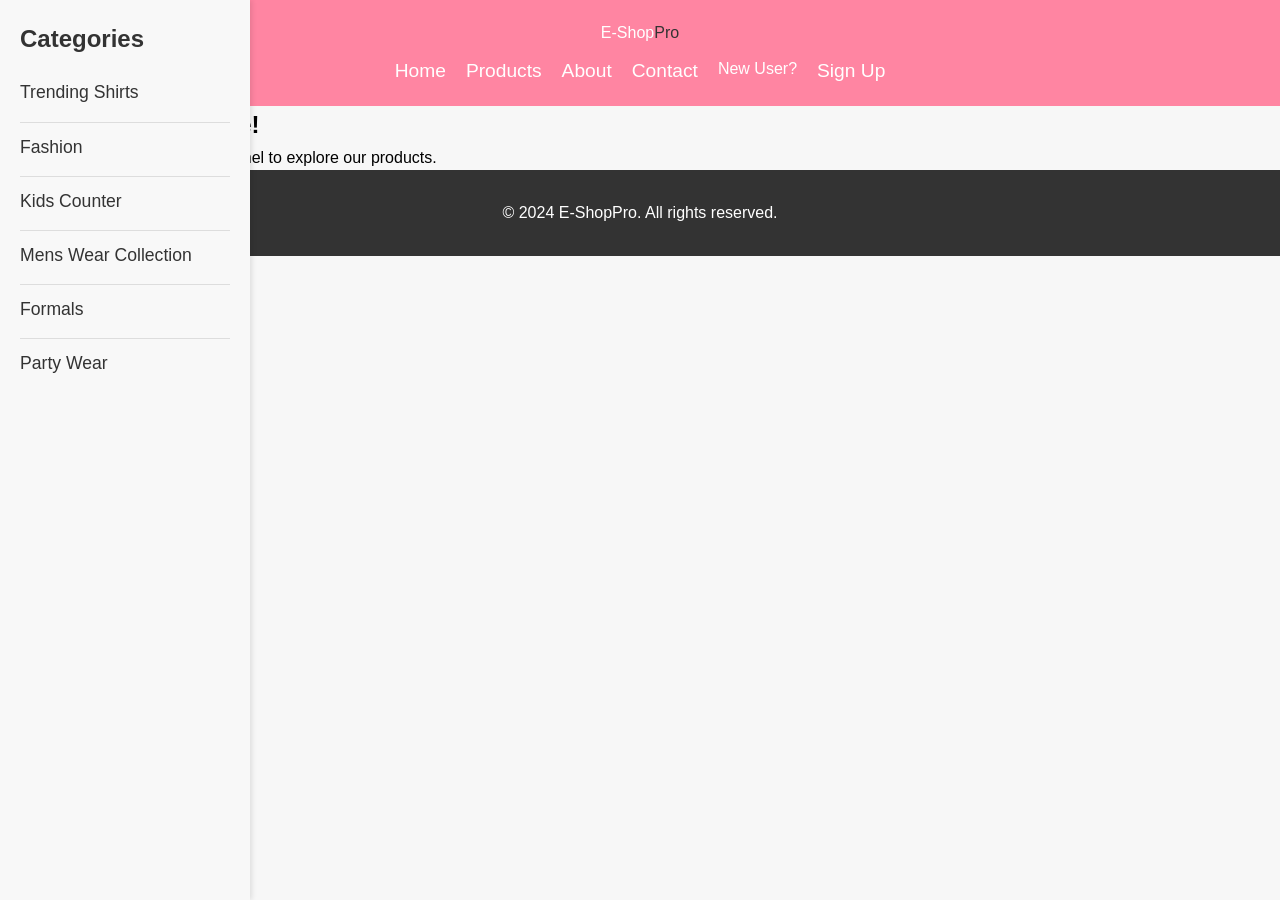
<file: home.html>
<!DOCTYPE html>
<html lang="en">
<head>
  <meta charset="UTF-8">
  <meta name="viewport" content="width=device-width, initial-scale=1.0">
  <title>Categories - Home</title>
  <link rel="stylesheet" href="styles.css">
</head>
<body>
  <!-- Header Section -->
  <header>
    <nav>
      <div class="logo">E-Shop<span>Pro</span></div>
      <ul class="nav-links">
        <li><a href="home.html">Home</a></li>
        <li><a href="#">Products</a></li>
        <li><a href="#">About</a></li>
        <li><a href="#">Contact</a></li>
        <li class="new-user">New User?</li>
        <li><a href="#" class="btn-nav">Sign Up</a></li>
      </ul>
    </nav>
  </header>

  <!-- Main Content -->
  <div class="main-container">
    <!-- Side Panel -->
    
      <aside class="side-panel">
        <button class="toggle-btn" onclick="togglePanel()">&#9776;</button>
        <h3>Categories</h3>
        <ul class="category-list">
          <li><a href="#">Trending Shirts</a></li>
          <li><a href="#">Fashion</a></li>
          <li><a href="#">Kids Counter</a></li>
          <li><a href="#">Mens Wear Collection</a></li>
          <li><a href="#">Formals</a></li>
          <li><a href="#">Party Wear</a></li>
        </ul>
      </aside>
      <script class="category-list">
        function togglePanel() {
          const sidePanel = document.querySelector('.side-panel');
          sidePanel.classList.toggle('hidden');
        }
        </script>

      

    <!-- Content Area -->
    <main class="content-area">
      <h2>Welcome to Our Store!</h2>
      <p>Select a category from the side panel to explore our products.</p>
    </main>
  </div>

  <!-- Footer -->
  <footer>
    <p>&copy; 2024 E-ShopPro. All rights reserved.</p>
  </footer>
  
</body>
</html>
</file>
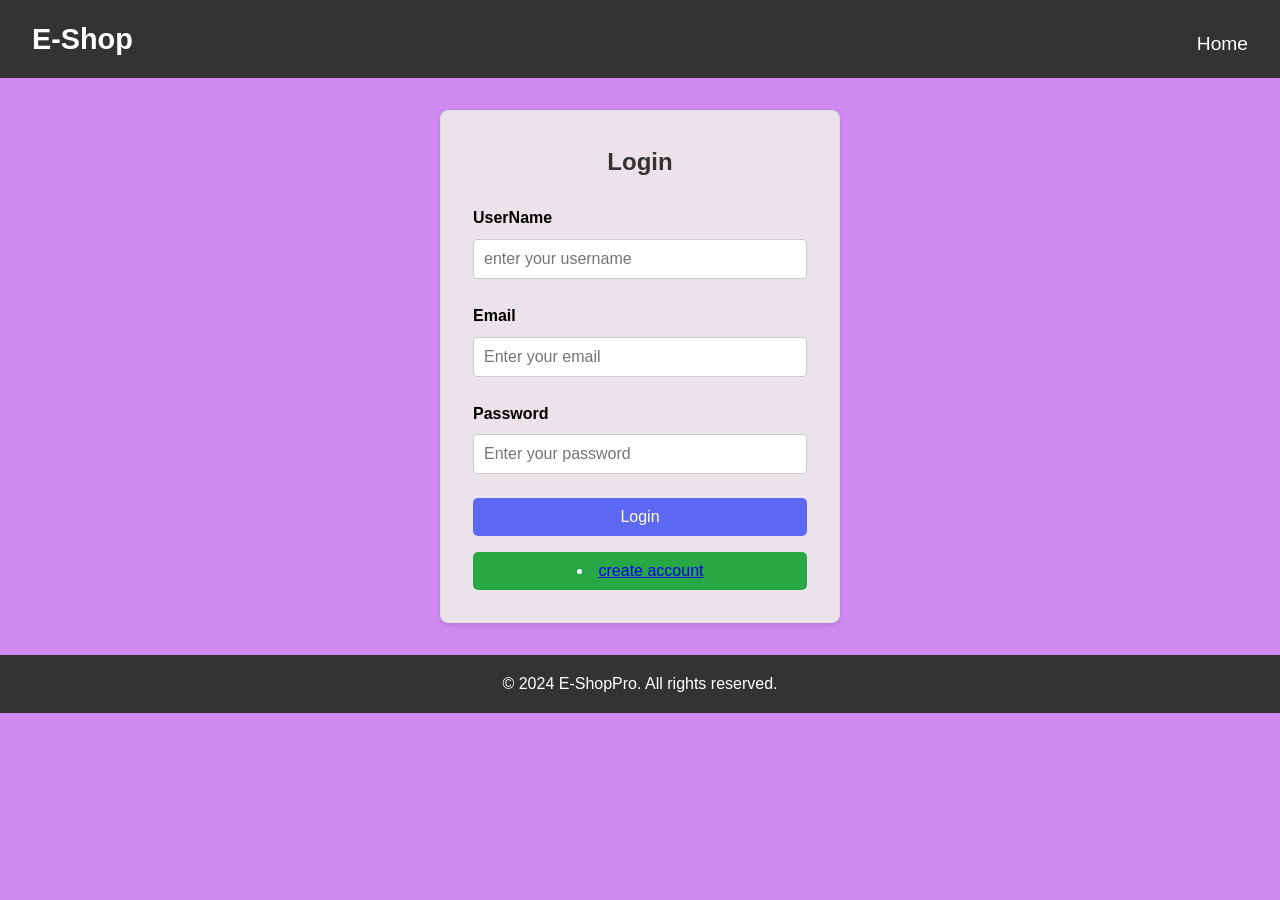
<file: login.html>
<!DOCTYPE html>
<html lang="en">
<head>
  <meta charset="UTF-8">
  <meta name="viewport" content="width=device-width, initial-scale=1.0">
  <title>Login - E-ShopPro</title>
  <link rel="stylesheet" href="styles.css">
  <style>
    /* General Reset */
    * {
      margin: 0;
      padding: 0;
      box-sizing: border-box;
    }
    body {
      font-family: 'Poppins', sans-serif;
      line-height: 1.6;
      background-color: #cf89f0;
    }

    /* Header Styling */
    header {
      background-color: #333;
      color: white;
      display: flex;
      justify-content: space-between;
      align-items: center;
      padding: 1rem 2rem;
    }

    .logo {
      font-size: 1.8rem;
      font-weight: bold;
    }

    .logo span {
      color: #5c67f2;
    }

    .nav-links {
      list-style: none;
      display: flex;
      align-items: center;
      gap: 1.5rem;
    }

    .nav-links a {
      color: white;
      text-decoration: none;
      transition: color 0.3s;
    }

    .nav-links a:hover {
      color: #5c67f2;
    }

    /* Mobile Menu Icon */
    .menu-icon {
      display: none;
      font-size: 1.8rem;
      cursor: pointer;
    }

    @media (max-width: 768px) {
      .nav-links {
        display: none;
        flex-direction: column;
        background-color: #333;
        position: absolute;
        top: 70px;
        right: 0;
        width: 100%;
        text-align: center;
        padding: 1rem 0;
      }

      .nav-links.active {
        display: flex;
      }

      .menu-icon {
        display: block;
      }
    }

    /* Login Form Styling */
    .login-form {
      background-color: #ebe3e9;
      padding: 2rem;
      margin: 2rem auto;
      width: 90%;
      max-width: 400px;
      border: 1px solid #ddd;
      border-radius: 8px;
      box-shadow: 0 2px 5px rgba(0, 0, 0, 0.1);
    }

    .login-form h2 {
      text-align: center;
      margin-bottom: 1.5rem;
      color: #333;
    }

    .form-group {
      margin-bottom: 1.5rem;
    }

    .form-group label {
      display: block;
      margin-bottom: 0.5rem;
      font-weight: bold;
    }

    .form-group input {
      width: 100%;
      padding: 10px;
      border: 1px solid #ccc;
      border-radius: 4px;
      font-size: 1rem;
    }

    .btn {
      display: block;
      width: 100%;
      padding: 10px;
      background-color: #5c67f2;
      color: #fff;
      text-align: center;
      border: none;
      border-radius: 5px;
      font-size: 1rem;
      cursor: pointer;
    }

    .btn:hover {
      background-color: #4a54e1;
    }

    /* Register Button Styling */
    .register-btn {
      display: block;
      width: 100%;
      padding: 10px;
      background-color: #28a745;
      color: #fff;
      text-align: center;
      border: none;
      border-radius: 5px;
      font-size: 1rem;
      cursor: pointer;
      margin-top: 1rem;
    }

    .register-btn:hover {
      background-color: #218838;
    }

    /* Footer */
    footer {
      text-align: center;
      background-color: #333;
      color: #fff;
      padding: 1rem 0;
      margin-top: 2rem;
    }
  </style>
</head>
<body>
  <!-- Header -->
  <header>
    <div class="logo">E-Shop<span>Pro</span></div>
    <nav>
      <ul class="nav-links">
        <li><a href="index.html">Home</a></li>
      </ul>
      <div class="menu-icon" id="menu-icon">&#9776;</div>
    </nav>
  </header>

  <!-- Login Form -->
  <div class="login-form">
    <h2>Login</h2>
    <form>
        <div class="form-group">
 <label for="User">UserName</label>
 <input type="text" id="text" placeholder="enter your username" required>
        </div>
      <div class="form-group">
        <label for="email">Email</label>
        <input type="email" id="email" placeholder="Enter your email" required>
      </div>
      <div class="form-group">
        <label for="password">Password</label>
        <input type="password" id="password" placeholder="Enter your password" required>
      </div>
      <button type="submit" class="btn">Login</button>
      <a href="register.html">
        <button type="button" class="register-btn"><li><a href="register.html">create account</a></li></button>
      </a>
    </form>
  </div>

  <!-- Footer -->
  <footer>
    <p>&copy; 2024 E-ShopPro. All rights reserved.</p>
  </footer>

  <!-- JavaScript -->

<script>
  // Responsive Navbar
  const menuIcon = document.getElementById('menu-icon');
  const navLinks = document.querySelector('.nav-links');

  menuIcon.addEventListener('click', () => {
    navLinks.classList.toggle('active');
  });

  // Handle Login Form Submission
  const loginForm = document.querySelector('form');
  loginForm.addEventListener('submit', async (event) => {
    event.preventDefault(); // Prevent default form submission

    // Get form data
    const username = document.querySelector('#text').value;
    const email = document.querySelector('#email').value;
    const password = document.querySelector('#password').value;

    try {
      // Send form data to the backend API
      const response = await fetch('http://localhost:5000/login', {
        method: 'POST',
        headers: {
          'Content-Type': 'application/json',
        },
        body: JSON.stringify({ username, email, password }),
      });

      const data = await response.json();

      // Handle the response
      if (response.ok) {
        alert('Login successful! Redirecting...');
        // Redirect to another page after successful login
        window.location.href = '/dashboard.html';
      } else {
        alert(`Login failed: ${data.message}`);
      }
    } catch (error) {
      console.error('Error logging in:', error);
      alert('An error occurred. Please try again later.');
    }
  });


  </script>
</body>
</html>
</file>
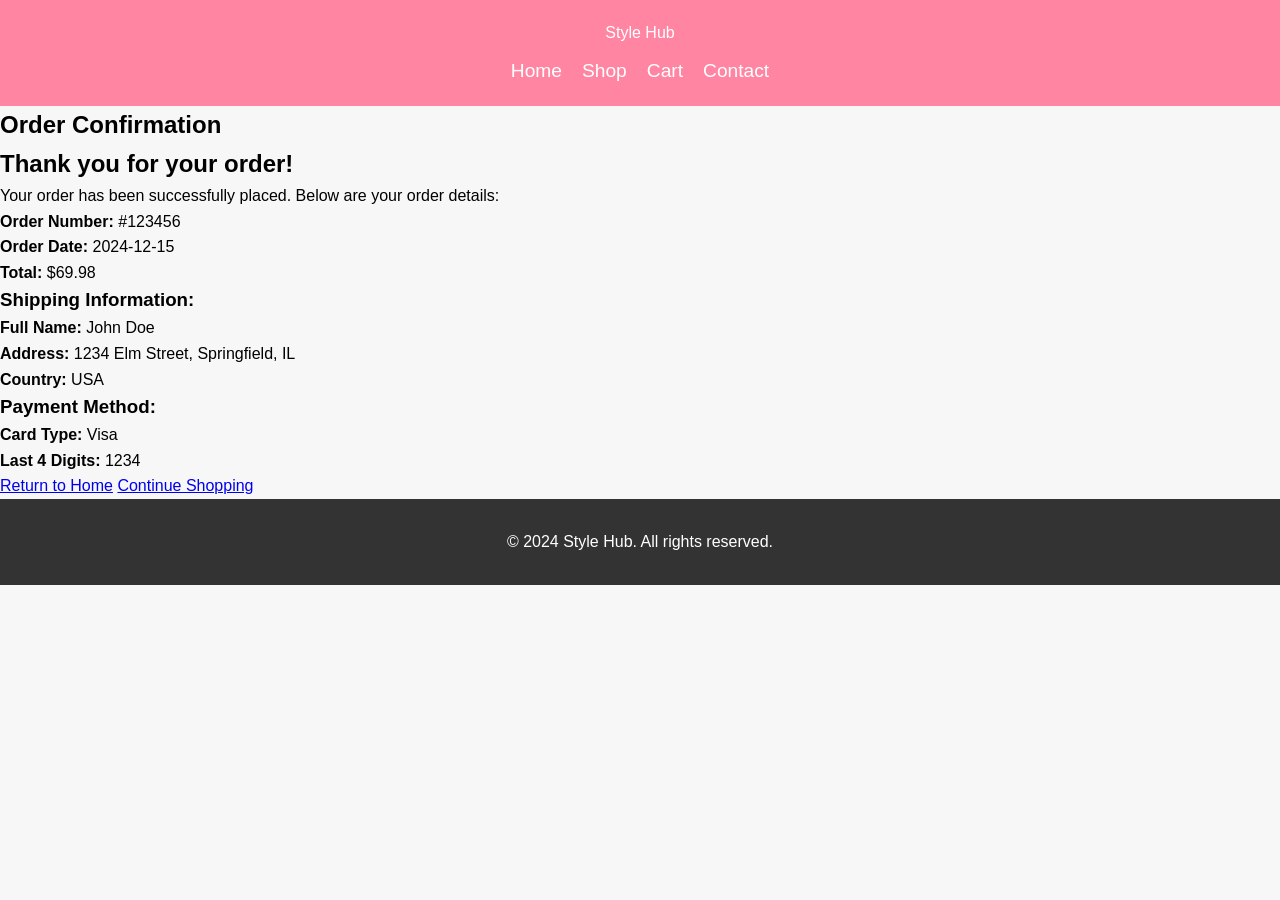
<file: order-confirmation.html>
<!DOCTYPE html>
<html lang="en">
<head>
  <meta charset="UTF-8">
  <meta name="viewport" content="width=device-width, initial-scale=1.0">
  <title>Style Hub - Order Confirmation</title>
  <link rel="stylesheet" href="styles.css">
</head>
<body>
  <!-- Header Section -->
  <header>
    <nav>
      <div class="logo">Style Hub</div>
      <ul class="nav-links">
        <li><a href="index.html">Home</a></li>
        <li><a href="products.html">Shop</a></li>
        <li><a href="cart.html">Cart</a></li>
        <li><a href="contact.html">Contact</a></li>
      </ul>
    </nav>
  </header>

  <!-- Order Confirmation Section -->
  <main>
    <section class="order-confirmation">
      <h1>Order Confirmation</h1>
      
      <!-- Order Details -->
      <div class="order-details">
        <h2>Thank you for your order!</h2>
        <p>Your order has been successfully placed. Below are your order details:</p>
        
        <div class="order-summary">
          <p><strong>Order Number:</strong> <span class="order-number">#123456</span></p>
          <p><strong>Order Date:</strong> <span class="order-date">2024-12-15</span></p>

          <!-- List of ordered products -->
          <div class="ordered-items">
            <!-- Dynamically populated items -->
          </div>

          <!-- Order Total -->
          <p><strong>Total: </strong><span class="order-total">$69.98</span></p>
        </div>

        <!-- Shipping and Payment Information -->
        <div class="shipping-info">
          <h3>Shipping Information:</h3>
          <p><strong>Full Name:</strong> John Doe</p>
          <p><strong>Address:</strong> 1234 Elm Street, Springfield, IL</p>
          <p><strong>Country:</strong> USA</p>
          
          <h3>Payment Method:</h3>
          <p><strong>Card Type:</strong> Visa</p>
          <p><strong>Last 4 Digits:</strong> 1234</p>
        </div>
        
        <!-- Next Steps -->
        <div class="next-steps">
          <a href="index.html" class="btn">Return to Home</a>
          <a href="products.html" class="btn">Continue Shopping</a>
        </div>
      </div>
    </section>
  </main>

  <!-- Footer -->
  <footer>
    <p>&copy; 2024 Style Hub. All rights reserved.</p>
  </footer>

  <!-- Inline JavaScript -->
  <script>
    // Get the order number from the URL
    const urlParams = new URLSearchParams(window.location.search);
    const orderNumber = urlParams.get('orderNumber');

    // Fetch order details from the backend based on order number
    fetch(`http://localhost:3000/api/orders/${orderNumber}`)
      .then(response => response.json())
      .then(data => {
        if (data.orderNumber) {
          // Fill order details dynamically
          document.querySelector('.order-number').textContent = data.orderNumber;
          document.querySelector('.order-date').textContent = data.orderDate;
          document.querySelector('.order-total').textContent = `$${data.total}`;

          const productsContainer = document.querySelector('.ordered-items');
          data.products.forEach(product => {
            const productDiv = document.createElement('div');
            productDiv.classList.add('ordered-item');
            productDiv.innerHTML = `
              <p><strong>${product.name}</strong> - $${product.price}</p>
              <p>Quantity: ${product.quantity}</p>
            `;
            productsContainer.appendChild(productDiv);
          });
        } else {
          alert('Error retrieving order details.');
        }
      })
      .catch(error => {
        console.error('Error:', error);
        alert('Error retrieving order details.');
      });
  </script>
</body>
</html>
</file>
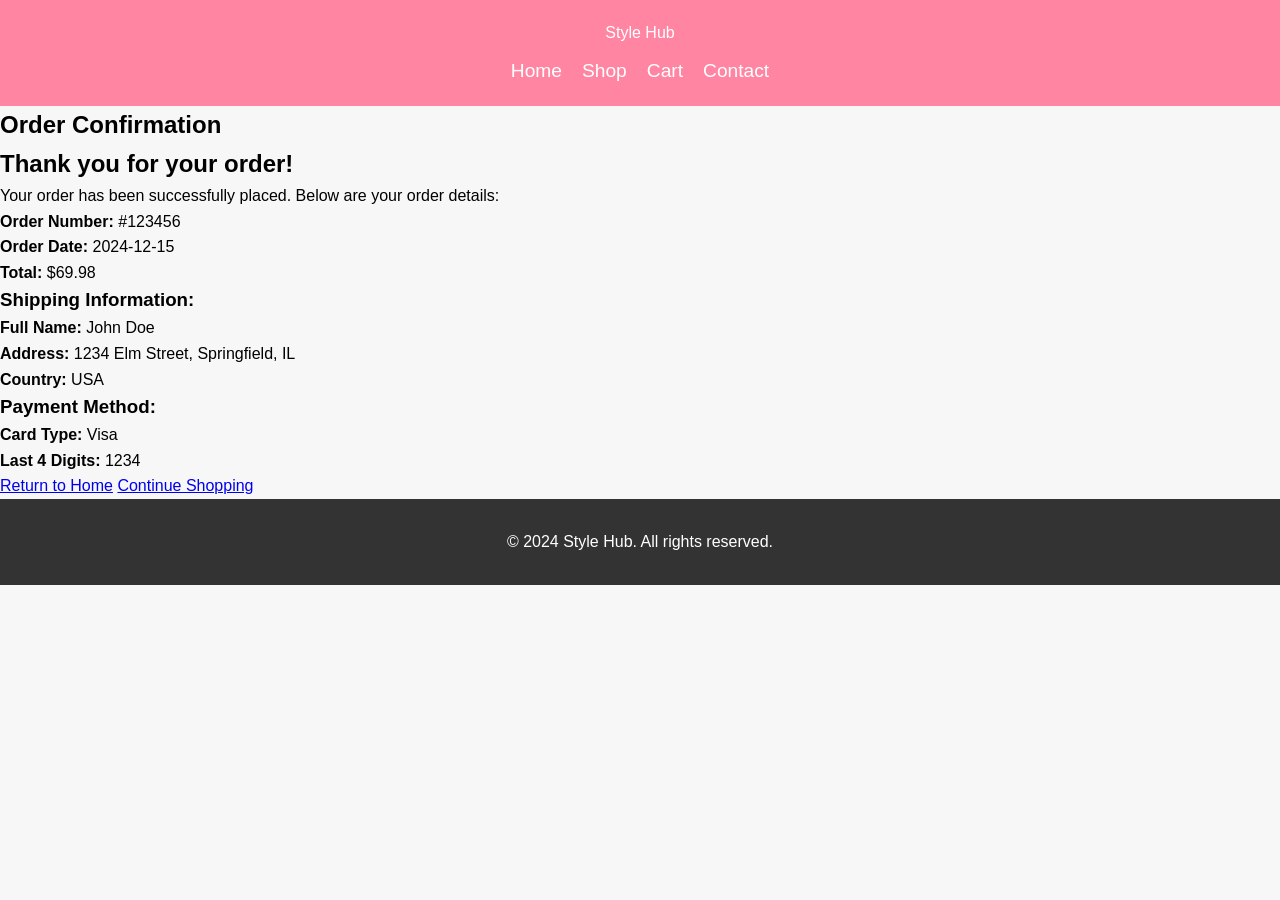
<file: product-details.html>
<!DOCTYPE html>
<html lang="en">
<head>
  <meta charset="UTF-8">
  <meta name="viewport" content="width=device-width, initial-scale=1.0">
  <title>Style Hub - Order Confirmation</title>
  <link rel="stylesheet" href="styles.css">
</head>
<body>
  <!-- Header Section -->
  <header>
    <nav>
      <div class="logo">Style Hub</div>
      <ul class="nav-links">
        <li><a href="index.html">Home</a></li>
        <li><a href="products.html">Shop</a></li>
        <li><a href="cart.html">Cart</a></li>
        <li><a href="contact.html">Contact</a></li>
      </ul>
    </nav>
  </header>

  <!-- Order Confirmation Section -->
  <main>
    <section class="order-confirmation">
      <h1>Order Confirmation</h1>
      
      <!-- Order Details -->
      <div class="order-details">
        <h2>Thank you for your order!</h2>
        <p>Your order has been successfully placed. Below are your order details:</p>
        
        <div class="order-summary">
          <p><strong>Order Number:</strong> <span class="order-number">#123456</span></p>
          <p><strong>Order Date:</strong> <span class="order-date">2024-12-15</span></p>

          <!-- List of ordered products -->
          <div class="ordered-items">
            <!-- Dynamically populated items -->
          </div>

          <!-- Order Total -->
          <p><strong>Total: </strong><span class="order-total">$69.98</span></p>
        </div>

        <!-- Shipping and Payment Information -->
        <div class="shipping-info">
          <h3>Shipping Information:</h3>
          <p><strong>Full Name:</strong> John Doe</p>
          <p><strong>Address:</strong> 1234 Elm Street, Springfield, IL</p>
          <p><strong>Country:</strong> USA</p>
          
          <h3>Payment Method:</h3>
          <p><strong>Card Type:</strong> Visa</p>
          <p><strong>Last 4 Digits:</strong> 1234</p>
        </div>
        
        <!-- Next Steps -->
        <div class="next-steps">
          <a href="index.html" class="btn">Return to Home</a>
          <a href="products.html" class="btn">Continue Shopping</a>
        </div>
      </div>
    </section>
  </main>

  <!-- Footer -->
  <footer>
    <p>&copy; 2024 Style Hub. All rights reserved.</p>
  </footer>

  <!-- Inline JavaScript -->
  <script>
    // Get the order number from the URL
    const urlParams = new URLSearchParams(window.location.search);
    const orderNumber = urlParams.get('orderNumber');

    // Fetch order details from the backend based on order number
    fetch(`http://localhost:3000/api/orders/${orderNumber}`)
      .then(response => response.json())
      .then(data => {
        if (data.orderNumber) {
          // Fill order details dynamically
          document.querySelector('.order-number').textContent = data.orderNumber;
          document.querySelector('.order-date').textContent = data.orderDate;
          document.querySelector('.order-total').textContent = `$${data.total}`;

          const productsContainer = document.querySelector('.ordered-items');
          data.products.forEach(product => {
            const productDiv = document.createElement('div');
            productDiv.classList.add('ordered-item');
            productDiv.innerHTML = `
              <p><strong>${product.name}</strong> - $${product.price}</p>
              <p>Quantity: ${product.quantity}</p>
            `;
            productsContainer.appendChild(productDiv);
          });
        } else {
          alert('Error retrieving order details.');
        }
      })
      .catch(error => {
        console.error('Error:', error);
        alert('Error retrieving order details.');
      });
  </script>
</body>
</html>
</file>
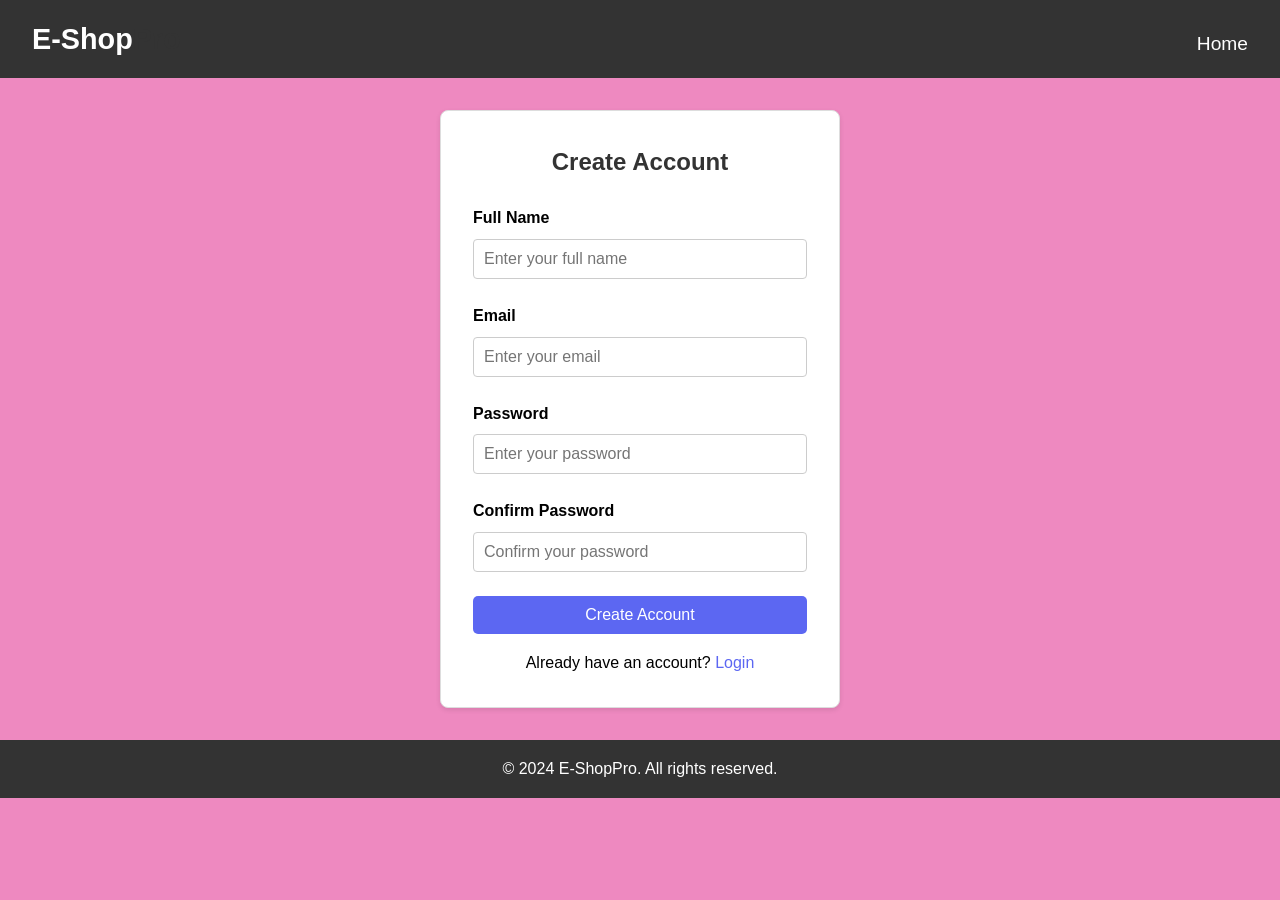
<file: register.html>
<!DOCTYPE html>
<html lang="en">
<head>
  <meta charset="UTF-8">
  <meta name="viewport" content="width=device-width, initial-scale=1.0">
  <title>Create Account - E-ShopPro</title>
  <link rel="stylesheet" href="styles.css">
  <style>
    /* General Reset */
    * {
      margin: 0;
      padding: 0;
      box-sizing: border-box;
    }
    body {
      font-family: 'Poppins', sans-serif;
      line-height: 1.6;
      background-color: #ee89c0;
    }

    /* Header Styling */
    header {
      background-color: #333;
      color: white;
      display: flex;
      justify-content: space-between;
      align-items: center;
      padding: 1rem 2rem;
    }

    .logo {
      font-size: 1.8rem;
      font-weight: bold;
    }

    .logo span {
      color: #5c67f2;
    }

    .nav-links {
      list-style: none;
      display: flex;
      align-items: center;
      gap: 1.5rem;
    }

    .nav-links a {
      color: white;
      text-decoration: none;
      transition: color 0.3s;
    }

    .nav-links a:hover {
      color: #5c67f2;
    }

    /* Mobile Menu Icon */
    .menu-icon {
      display: none;
      font-size: 1.8rem;
      cursor: pointer;
    }

    @media (max-width: 768px) {
      .nav-links {
        display: none;
        flex-direction: column;
        background-color: #333;
        position: absolute;
        top: 70px;
        right: 0;
        width: 100%;
        text-align: center;
        padding: 1rem 0;
      }

      .nav-links.active {
        display: flex;
      }

      .menu-icon {
        display: block;
      }
    }

    /* Register Form Styling */
    .register-form {
      background-color: #fff;
      padding: 2rem;
      margin: 2rem auto;
      width: 90%;
      max-width: 400px;
      border: 1px solid #ddd;
      border-radius: 8px;
      box-shadow: 0 2px 5px rgba(0, 0, 0, 0.1);
    }

    .register-form h2 {
      text-align: center;
      margin-bottom: 1.5rem;
      color: #333;
    }

    .form-group {
      margin-bottom: 1.5rem;
    }

    .form-group label {
      display: block;
      margin-bottom: 0.5rem;
      font-weight: bold;
    }

    .form-group input {
      width: 100%;
      padding: 10px;
      border: 1px solid #ccc;
      border-radius: 4px;
      font-size: 1rem;
    }

    .btn {
      display: block;
      width: 100%;
      padding: 10px;
      background-color: #5c67f2;
      color: #fff;
      text-align: center;
      border: none;
      border-radius: 5px;
      font-size: 1rem;
      cursor: pointer;
    }

    .btn:hover {
      background-color: #4a54e1;
    }

    /* Footer */
    footer {
      text-align: center;
      background-color: #333;
      color: #fff;
      padding: 1rem 0;
      margin-top: 2rem;
    }

    /* Back to Login Link */
    .back-to-login {
      display: block;
      text-align: center;
      margin-top: 1rem;
      font-size: 1rem;
    }

    .back-to-login a {
      text-decoration: none;
      color: #5c67f2;
    }
  </style>
</head>
<body>
  <!-- Header -->
  <header>
    <div class="logo">E-Shop<span>Pro</span></div>
    <nav>
      <ul class="nav-links">
        <li><a href="index.html">Home</a></li>
      </ul>
      <div class="menu-icon" id="menu-icon">&#9776;</div>
    </nav>
  </header>

  <!-- Register Form -->
  <div class="register-form">
    <h2>Create Account</h2>
    <form>
      <div class="form-group">
        <label for="name">Full Name</label>
        <input type="text" id="name" placeholder="Enter your full name" required>
      </div>
      <div class="form-group">
        <label for="email">Email</label>
        <input type="email" id="email" placeholder="Enter your email" required>
      </div>
      <div class="form-group">
        <label for="password">Password</label>
        <input type="password" id="password" placeholder="Enter your password" required>
      </div>
      <div class="form-group">
        <label for="confirm-password">Confirm Password</label>
        <input type="password" id="confirm-password" placeholder="Confirm your password" required>
      </div>
      <button type="submit" class="btn">Create Account</button>
    </form>
    <div class="back-to-login">
      <p>Already have an account? <a href="login.html">Login</a></p>
    </div>
  </div>

  <!-- Footer -->
  <footer>
    <p>&copy; 2024 E-ShopPro. All rights reserved.</p>
  </footer>

  <!-- JavaScript -->
  <script>

   
  // Responsive Navbar
  const menuIcon = document.getElementById('menu-icon');
  const navLinks = document.querySelector('.nav-links');

  menuIcon.addEventListener('click', () => {
    navLinks.classList.toggle('active');
  });

  // Handle Register Form Submission
  const registerForm = document.querySelector('.register-form form');
  
  registerForm.addEventListener('submit', async (event) => {
    event.preventDefault(); // Prevent the form from refreshing the page

    // Collect form data
    const fullName = document.getElementById('name').value;
    const email = document.getElementById('email').value;
    const password = document.getElementById('password').value;
    const confirmPassword = document.getElementById('confirm-password').value;

    // Basic validation
    if (password !== confirmPassword) {
      alert('Passwords do not match!');
      return;
    }

    // Prepare the data to send
    const userData = {
      username: fullName,
      email: email,
      password: password,
    };

    // Send data to the backend
    try {
      const response = await fetch('http://localhost:5000/register', {
        method: 'POST',
        headers: {
          'Content-Type': 'application/json',
        },
        body: JSON.stringify(userData),
      });

      const result = await response.json();

      if (response.ok) {
        alert(result.message || 'Account created successfully!');
        // Redirect to login page (optional)
        window.location.href = 'login.html';
      } else {
        alert(result.message || 'Failed to create account!');
      }
    } catch (error) {
      console.error('Error:', error);
      alert('An error occurred while creating your account.');
    }
  });


  </script>
</body>
</html>
</file>
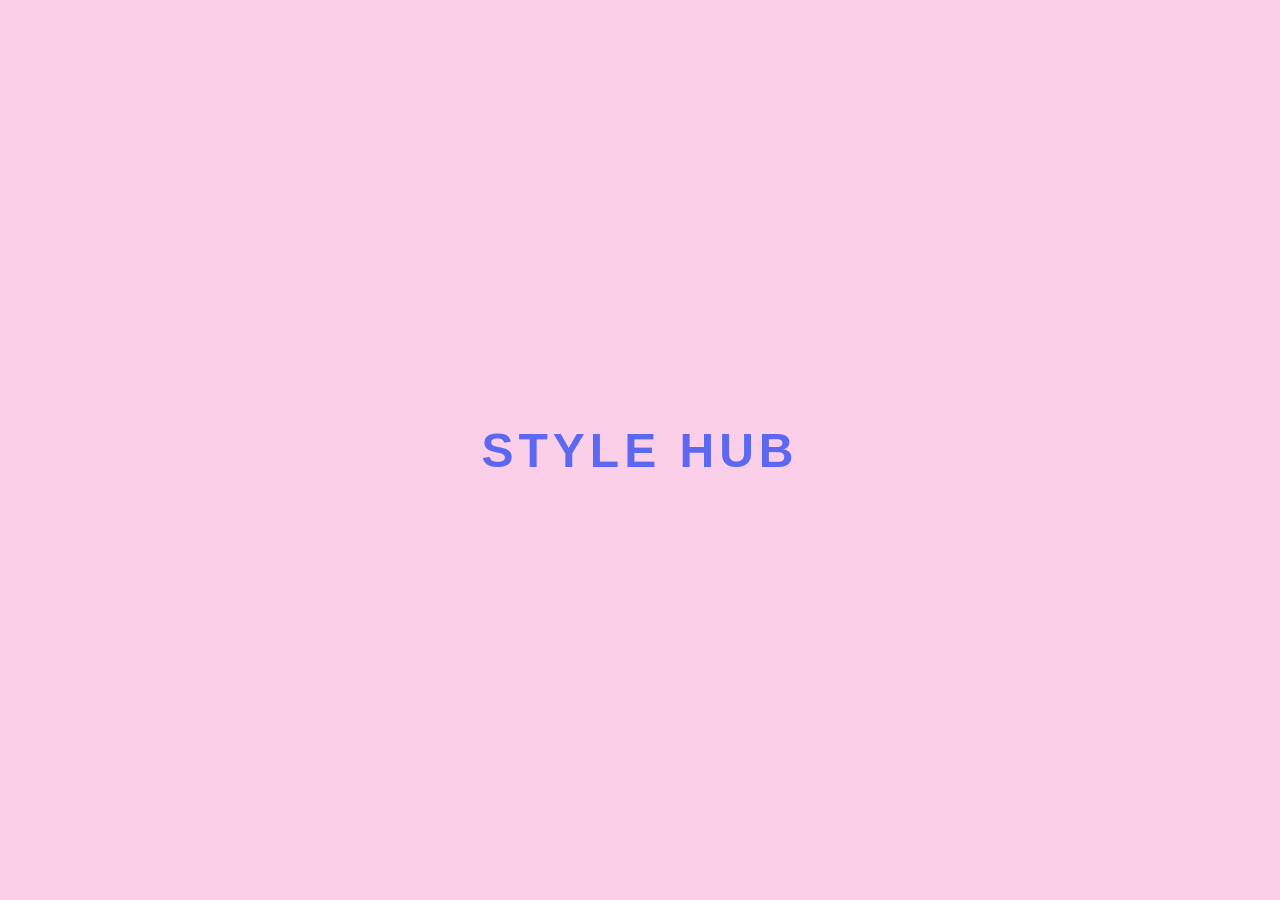
<file: splash.html>
<!DOCTYPE html>
<html lang="en">
<head>
  <meta charset="UTF-8">
  <meta name="viewport" content="width=device-width, initial-scale=1.0">
  <title>Style Hub - Splash Screen</title>
  <style>
    /* Splash Screen Styling */
body {
  font-family: 'Arial', sans-serif;
  margin: 0;
  padding: 0;
  overflow: hidden; /* Prevent scrolling while the splash screen is showing */
}

/* Splash screen background */
.splash-screen {
  display: flex;
  justify-content: center;
  align-items: center;
  position: fixed;
  top: 0;
  left: 0;
  width: 100%;
  height: 100%;
  background-color: #fbcfe8; /* Baby Pink */
  color: #333;
  z-index: 1000; /* Ensure splash screen is above the main content */
}

/* Splash content */
.splash-content h1 {
  font-size: 3rem;
  color: #5c67f2;
  text-transform: uppercase;
  font-weight: bold;
  letter-spacing: 5px;
  animation: fadeIn 2s ease-in-out;
}

/* Animation for the splash content */
@keyframes fadeIn {
  from {
    opacity: 0;
  }
  to {
    opacity: 1;
  }
}

/* Main content styling */
.main-content {
  padding: 20px;
  text-align: center;
  background-color: #fff;
}

.main-content h2 {
  font-size: 2rem;
  color: #333;
}

  </style>
</head>
<body>
  <!-- Splash Screen -->
  <div class="splash-screen">
    <div class="splash-content">
      <h1>Style Hub</h1>
    </div>
  </div>

  <!-- Main Content -->
  <div class="main-content" style="display:none;">
    <!-- Your Main Content Goes Here -->
    <h2>Welcome to Style Hub!</h2>
    <p>Explore our latest fashion collection.</p>
  </div>

  <!-- JavaScript for Splash Screen -->
  <script>
    // Wait for 3 seconds before showing the main content
    setTimeout(function() {
      document.querySelector('.splash-screen').style.display = 'none'; // Hide the splash screen
      document.querySelector('.main-content').style.display = 'block'; // Show the main content
    }, 3000); // 3 seconds
  </script>
</body>
</html>
</file>
<file: styles.css>
/* General Reset */
* {
  margin: 0;
  padding: 0;
  box-sizing: border-box;
}

body {
  font-family: 'Arial', sans-serif;
  line-height: 1.6;
  background-color: #f7f7f7;
}

/* Header Styling */
header {
  background-color: #ff85a2;
  padding: 20px;
  color: white;
  text-align: center;
}

header .logo h1 {
  font-size: 2.5rem;
  font-weight: bold;
  color: white;
}

header .logo span {
  color: #333;
}

nav .nav-links {
  list-style: none;
  display: flex;
  justify-content: center;
  gap: 20px;
  margin-top: 10px;
}

nav .nav-links li {
  display: inline;
}

nav .nav-links a {
  color: white;
  text-decoration: none;
  font-size: 1.2rem;
}

nav .nav-links a:hover {
  color: #333;
}

/* Welcome Section */
.welcome-section {
  background-color: #f4c6d8;
  padding: 50px 0;
  text-align: center;
}

.welcome-section .content {
  max-width: 800px;
  margin: 0 auto;
}

.welcome-section h2 {
  font-size: 3rem;
  color: #333;
}

.welcome-section p {
  font-size: 1.2rem;
  margin-top: 10px;
  color: #555;
}

/* Featured Products Section */
.featured-products {
  text-align: center;
  padding: 50px 20px;
  background-color: #ffffff;
}

.featured-products h2 {
  font-size: 2.5rem;
  margin-bottom: 30px;
  color: #333;
}

.products {
  display: grid;
  grid-template-columns: repeat(auto-fill, minmax(250px, 1fr));
  gap: 20px;
}

.product-card {
  background-color: #fff;
  border-radius: 8px;
  box-shadow: 0 2px 5px rgba(0, 0, 0, 0.1);
  padding: 20px;
  text-align: center;
}

.product-card img {
  width: 100%;
  height: 200px;
  object-fit: cover;
  border-radius: 8px;
}

.product-card h3 {
  font-size: 1.5rem;
  margin-top: 10px;
  color: #333;
}

.product-card .price {
  font-size: 1.3rem;
  margin-top: 5px;
  color: #ff85a2;
}

.product-card .btn {
  background-color: #ff85a2;
  color: white;
  padding: 10px;
  border: none;
  width: 100%;
  margin-top: 20px;
  font-size: 1.1rem;
  cursor: pointer;
  border-radius: 5px;
}

.product-card .btn:hover {
  background-color: #f7667b;
}

/* Footer Styling */
footer {
  background-color: #333;
  color: white;
  text-align: center;
  padding: 30px 20px;
}

footer a {
  color: #ff85a2;
  text-decoration: none;
}

footer a:hover {
  text-decoration: underline;
}

footer .footer-content p {
  font-size: 1rem;
  margin-bottom: 10px;
}

footer .footer-content strong {
  font-size: 1.2rem;
  color: #ff85a2;
}
/* Side Panel Styling */
.side-panel {
  position: fixed;
  top: 0;
  left: 0;
  width: 250px;
  height: 100%;
  background-color: #f8f8f8;
  box-shadow: 2px 0 5px rgba(0, 0, 0, 0.1);
  padding: 20px;
  overflow-y: auto;
  z-index: 1000;
  transition: all 0.3s ease;
}

.side-panel h3 {
  font-size: 1.5rem;
  color: #333;
  margin-bottom: 20px;
  font-weight: bold;
}

.category-list {
  list-style: none;
  padding-left: 0;
}

.category-list li {
  margin-bottom: 15px;
}

.category-list a {
  text-decoration: none;
  color: #333;
  font-size: 1.1rem;
  transition: color 0.3s;
}

.category-list a:hover {
  color: #5c67f2;
}

.category-list a:active {
  color: #4a54e1;
}

/* Add some spacing between items */
.category-list li + li {
  border-top: 1px solid #ddd;
  padding-top: 10px;
}

/* Button to toggle panel */
.toggle-btn {
  background-color: transparent;
  border: none;
  font-size: 1.5rem;
  color: #333;
  cursor: pointer;
  position: absolute;
  top: 20px;
  right: -35px;
  padding: 10px;
  border-radius: 50%;
  transition: background-color 0.3s;
}

.toggle-btn:hover {
  background-color: #ddd;
}

@media (max-width: 768px) {
  .side-panel {
    width: 200px; /* Make it slightly smaller on mobile */
  }
}

/* Hidden State for the Panel */
.side-panel.hidden {
  width: 50px; /* Minimized width */
  overflow: hidden;
}

.side-panel.hidden .category-list {
  display: none; /* Hide the category list when the panel is minimized */
}

.side-panel.hidden h3 {
  display: none; /* Hide the title when minimized */
}
</file>
